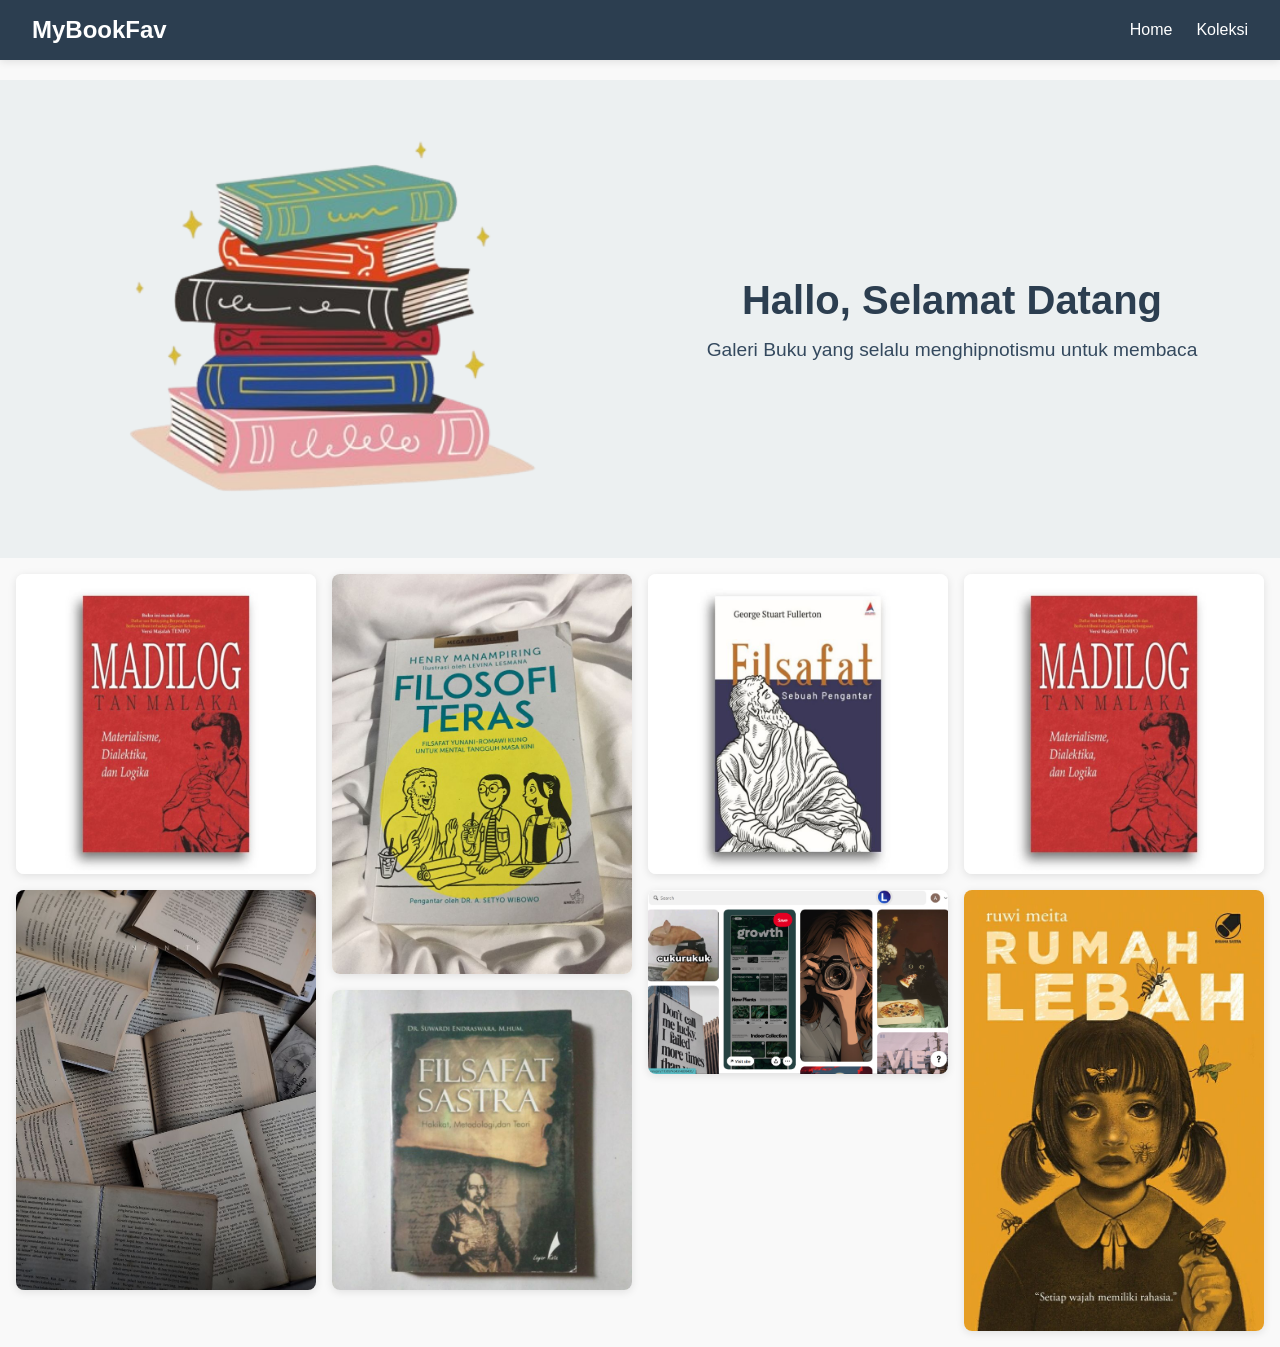
<file: bookgaleri/index.html>
<!DOCTYPE html>
<html lang="en">
<head>
  <meta charset="UTF-8" />
  <meta name="viewport" content="width=device-width, initial-scale=1.0"/>
  <link rel="stylesheet" href="style.css">
  <title>Galeri Buku </title>
</head>
<body>

  <header>
    <nav class="navbar">
      <div class="logo">MyBookFav</div>
      <ul class="nav-links" id="navLinks">
        <li><a href="#home">Home</a></li>
        <li><a href="#koleksi">Koleksi</a></li>
        
      </ul>
      <div class="menu-toggle" id="menuToggle">&#9776;</div>
    </nav>
  </header>

  <section class="hero" id="home">
    <div class="hero-image">
      <img src="img/hero.png" alt="Hero Image" />
    </div>
    <div class="hero-text">
      <h1>Hallo, Selamat Datang</h1>
      <p>Galeri Buku yang selalu menghipnotismu untuk membaca</p>
    </div>
  </section>

  <!-- feature -->

  <div class="grid">
    <div class="grid-item">
      <img src="img/3.jpeg" alt="Item 5" />
      <div class="price-tag">Rp 120.000</div>
    </div>
    <div class="grid-item">
      <img src="img/buku2.jpeg" alt="Item 1" />
      <div class="price-tag">Rp 75.000</div>
    </div>
    <div class="grid-item">
      <img src="img/fs.jpeg" alt="Item 2" />
      <div class="price-tag">Rp 90.000</div>
    </div>
    <div class="grid-item">
      <img src="img/fs2.jpeg" alt="Item 6" />
      <div class="price-tag">Rp 100.000</div>
    </div>
    <div class="grid-item">
      <img src="img/1.jpeg" alt="Item 3" />
      <div class="price-tag">Rp 65.000</div>
    </div>
    
    <div class="grid-item">
      <img src="img/4.png" alt="Item 4" />
      <div class="price-tag">Rp 80.000</div>
    </div>
    <div class="grid-item">
      <img src="img/3.jpeg" alt="Item 5" />
      <div class="price-tag">Rp 120.000</div>
    </div>
    <div class="grid-item">
      <img src="img/2.jpeg" alt="Item 6" />
      <div class="price-tag">Rp 100.000</div>
    </div>
   
  </div>
  
  

  
  <script>
    const menuToggle = document.getElementById('menuToggle');
    const navLinks = document.getElementById('navLinks');
    menuToggle.addEventListener('click', () => {
      navLinks.classList.toggle('show');
    });
  </script>

</body>
</html>
</file>
<file: bookgaleri/style.css>
* {
    box-sizing: border-box;
    margin: 0;
    padding: 0;
  }

  body {
    font-family: 'Segoe UI', sans-serif;
    background-color: #f9f9f9;
    color: #333;
  }
 /* Navbar  styleing  */
  header {
    background-color: #2c3e50;
    padding: 1rem 2rem;
    position: fixed;
    top: 0;
    left: 0;
    width: 100%;
    z-index: 1000;
    box-shadow: 0 2px 8px rgba(0, 0, 0, 0.1);
  }
  
  
  body {
    padding-top: 80px; 
  }
  
  .navbar {
    display: grid;
    grid-template-columns: 1fr auto auto;
    align-items: center;
  }
  
  .logo {
    font-size: 1.5rem;
    font-weight: bold;
    color: white;
  }
  
  .nav-links {
    display: grid;
    grid-auto-flow: column;
    gap: 1.5rem;
    list-style: none;
  }
  
  .nav-links li a {
    color: white;
    text-decoration: none;
  }
  
  .menu-toggle {
    display: none;
    font-size: 2rem;
    color: white;
    cursor: pointer;
  }
  
  @media (max-width: 991px) {
    .navbar {
      grid-template-columns: 1fr auto;
    }
  
    .nav-links {
      display: none;
      grid-auto-flow: row;
      background: #34495e;
      padding: 1rem;
      position: absolute;
      top: 60px; 
      right: 0;
      width: 100%;
    }
  
    .nav-links.show {
      display: grid;
    }
  
    .menu-toggle {
      display: block;
    }
  }
  

  /* end navigasi link dan responsive */


  /* start hero  */

  .hero {
    display: grid;
    grid-template-columns: 1fr 1fr;
    align-items: center;
    gap: 2rem;
    padding: 2rem;
    background-color: #ecf0f1;
  }
  
  .hero-image img {
    width: 800px;
    max-width: 100%;
    height: auto;
    aspect-ratio: 800 / 560;
    object-fit: cover;
    border-radius: 10px;
    display: block;
    margin: 0 auto;
  }
  
  .hero-text {
    text-align: center;
  }
  
  .hero-text h1 {
    font-size: 2.5rem;
    color: #2c3e50;
    margin-bottom: 1rem;
  }
  
  .hero-text p {
    font-size: 1.2rem;
    color: #34495e;
  }
  
  
  @media (max-width: 991px) {
    .hero {
      grid-template-columns: 1fr;
      text-align: center;
    }
  
    .hero-text {
      margin-top: 1.5rem;
    }
  
    .hero-text h1 {
      font-size: 2rem;
    }
  
    .hero-text p {
      font-size: 1rem;
    }
  }
  
  /* end hero  */
  
  /* feature */
  .features {
    padding: 3rem 2rem;
    text-align: center;
    background-color: #f0f4f8;
  }
  
  .features h2 {
    font-size: clamp(1.8rem, 4vw, 2.5rem);
    margin-bottom: 2rem;
    color: #2c3e50;
  }
  
  .feature-container {
    display: grid;
    grid-template-columns: repeat(auto-fit, minmax(300px, 1fr));
    gap: 2rem;
    justify-items: center;
  }
  
  .feature-item {
    max-width: 600px;
  }
  
  .feature-item img {
    width: 100%;
    max-width: 100%;
    aspect-ratio: 1 / 1;
    object-fit: cover;
    border-radius: 12px;
    box-shadow: 0 4px 12px rgba(0,0,0,0.1);
  }
  
  .feature-item p {
    margin-top: 1rem;
    font-size: clamp(1rem, 2vw, 1.2rem);
    color: #555;
  }
  

  /* start */
  .grid {
    column-count: 4;
    column-gap: 1rem;
    padding: 1rem;
  }

  .grid-item {
    position: relative;
    break-inside: avoid;
    margin-bottom: 1rem;
    background-color: #fff;
    border-radius: 8px;
    overflow: hidden;
    box-shadow: 0 2px 8px rgba(0, 0, 0, 0.1);
    transition: transform 0.3s ease;
  }

  .grid-item img {
    width: 100%;
    display: block;
    transition: 0.3s ease;
  }

  .grid-item:hover img {
    filter: brightness(70%);
  }

  .price-tag {
    position: absolute;
    top: 50%;
    left: 50%;
    transform: translate(-50%, -50%);
    background-color: rgba(0, 0, 0, 0.7);
    color: white;
    padding: 0.5rem 1rem;
    border-radius: 20px;
    opacity: 0;
    transition: opacity 0.3s ease;
    font-weight: bold;
  }

  .grid-item:hover .price-tag {
    opacity: 1;
  }

  @media (max-width: 1200px) {
    .grid {
      column-count: 3;
    }
  }

  @media (max-width: 768px) {
    .grid {
      column-count: 2;
    }
  }

  @media (max-width: 480px) {
    .grid {
      column-count: 1;
    }
  }
</file>
